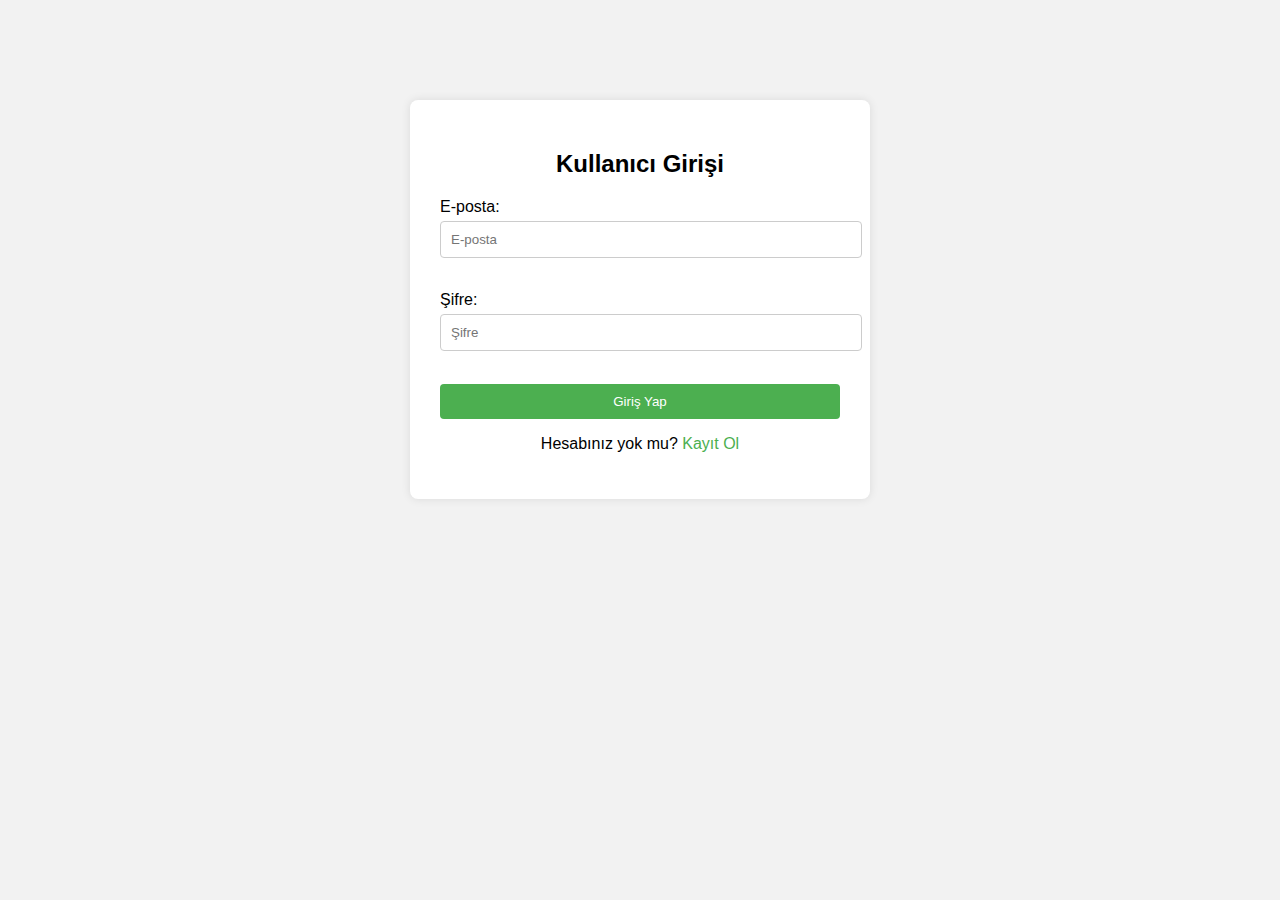
<file: index.html>
<!DOCTYPE html>
<html lang="tr">
<head>
    <meta charset="UTF-8">
    <title>Giriş Sayfası</title>
    <link rel="stylesheet" href="style.css">
</head>
<body>
    <div class="container">
        <h2>Kullanıcı Girişi</h2>
        <form id="loginForm">
            <label for="email">E-posta:</label><br>
            <input type="text" id="email" name="email" placeholder="E-posta"><br><br>

            <label for="password">Şifre:</label><br>
            <input type="password" id="password" name="password" placeholder="Şifre"><br><br>

            <button type="submit">Giriş Yap</button>
        </form>
        <p id="loginMessage"></p>
        <p>Hesabınız yok mu? <a href="register.html">Kayıt Ol</a></p>
    </div>
    <script src="script.js"></script>
</body>
</html>
</file>
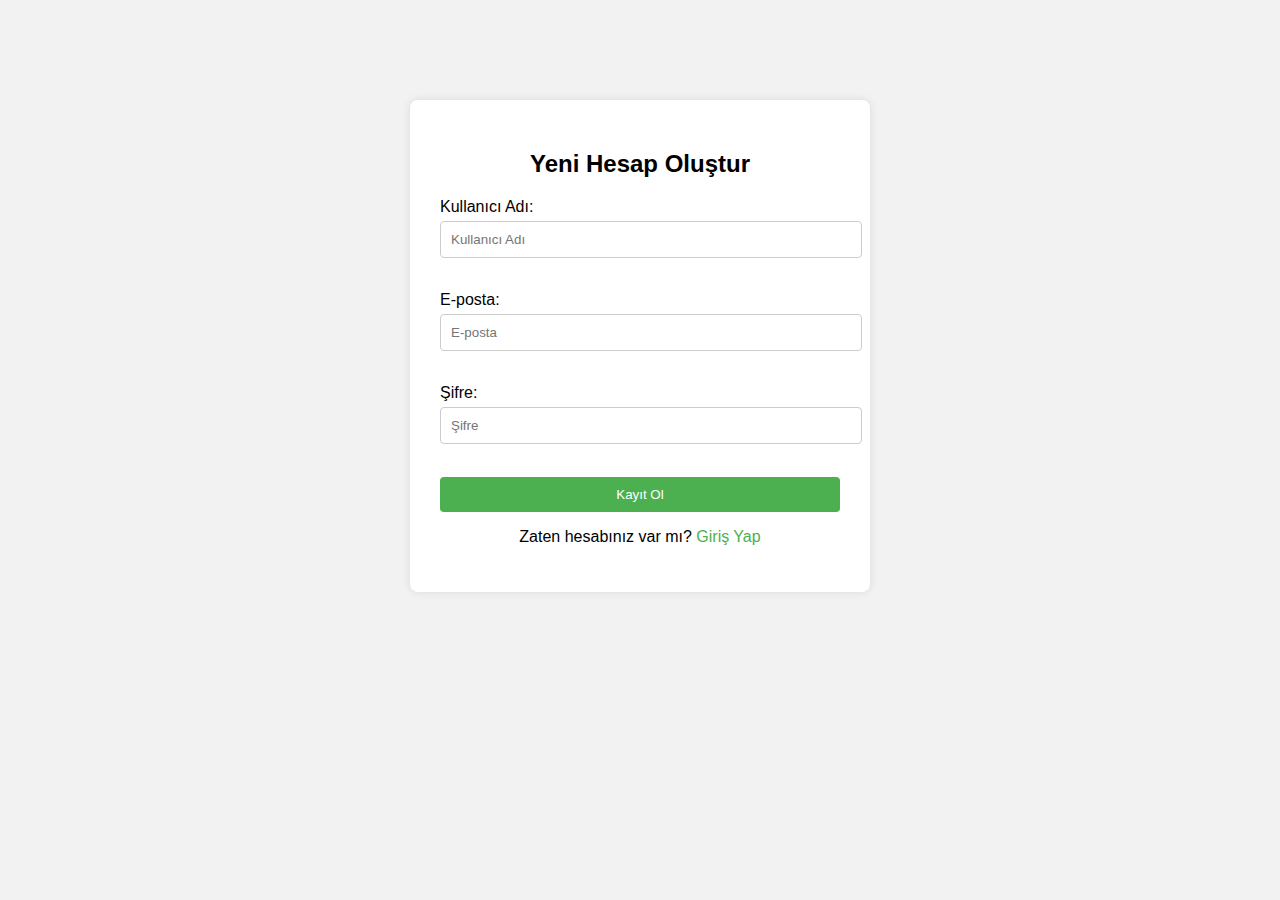
<file: register.html>
<!DOCTYPE html>
<html lang="tr">
<head>
    <meta charset="UTF-8">
    <title>Kayıt Sayfası</title>
    <link rel="stylesheet" href="style.css">
</head>
<body>
    <div class="container">
        <h2>Yeni Hesap Oluştur</h2>
        <form id="registerForm">
            <label for="username">Kullanıcı Adı:</label><br>
            <input type="text" id="username" name="username" placeholder="Kullanıcı Adı"><br><br>

            <label for="email">E-posta:</label><br>
            <input type="text" id="regEmail" name="email" placeholder="E-posta"><br><br>

            <label for="password">Şifre:</label><br>
            <input type="password" id="regPassword" name="password" placeholder="Şifre"><br><br>

            <button type="submit">Kayıt Ol</button>
        </form>
        <p id="registerMessage"></p>
        <p>Zaten hesabınız var mı? <a href="index.html">Giriş Yap</a></p>
    </div>
    <script src="script.js"></script>
</body>
</html>
</file>
<file: style.css>
body {
    font-family: Arial, sans-serif;
    background-color: #f2f2f2;
}

.container {
    width: 400px;
    margin: 100px auto;
    padding: 30px;
    background-color: #fff;
    border-radius: 8px;
    box-shadow: 0 0 10px rgba(0, 0, 0, 0.1);
}

h2 {
    text-align: center;
    margin-bottom: 20px;
}

input[type="text"], input[type="password"] {
    width: 100%;
    padding: 10px;
    margin: 5px 0 15px 0;
    border: 1px solid #ccc;
    border-radius: 4px;
}

button {
    width: 100%;
    padding: 10px;
    background-color: #4CAF50;
    color: white;
    border: none;
    border-radius: 4px;
    cursor: pointer;
}

button:hover {
    background-color: #45a049;
}

p {
    text-align: center;
}

a {
    color: #4CAF50;
    text-decoration: none;
}

a:hover {
    text-decoration: underline;
}
</file>
